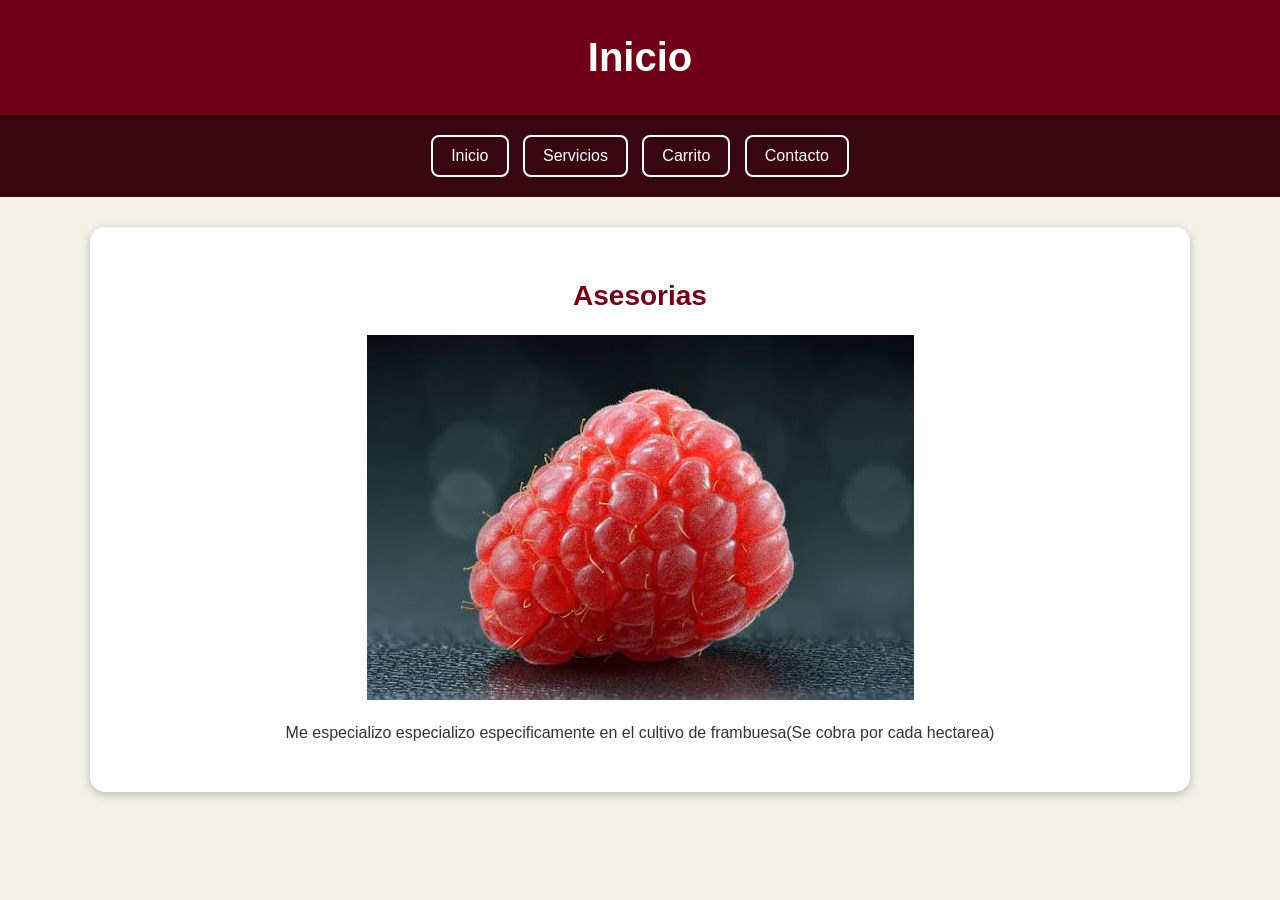
<file: index.html>
<!DOCTYPE html>
<html lang="es">
 
<head>
    <meta charset="UTF-8">
    <meta name="viewport" content="width=device-width, initial-scale=1.0">
    <title>Inicio</title>
    <link rel="stylesheet" href="css/estilos.css">
</head>
 
<body>
 
    <header>
        <h1>Inicio</h1>
    </header>
 
    <nav>
        <a href="index.html">Inicio</a>
        <a href="servicios.html">Servicios</a>
        <a href="carrito.html">Carrito</a>
        <a href="contacto.html">Contacto</a>
        
        
    </nav>
 
    <main>
 
        <section class="inicio">
            <h2>Asesorias</h2>
            <img src="img/1.jpg" alt="">
            <p>
            Me especializo especializo especificamente en el cultivo de frambuesa(Se cobra por cada hectarea)
            </p>
        </section>
      
    </main>
 
</body>
 
</html>
</file>
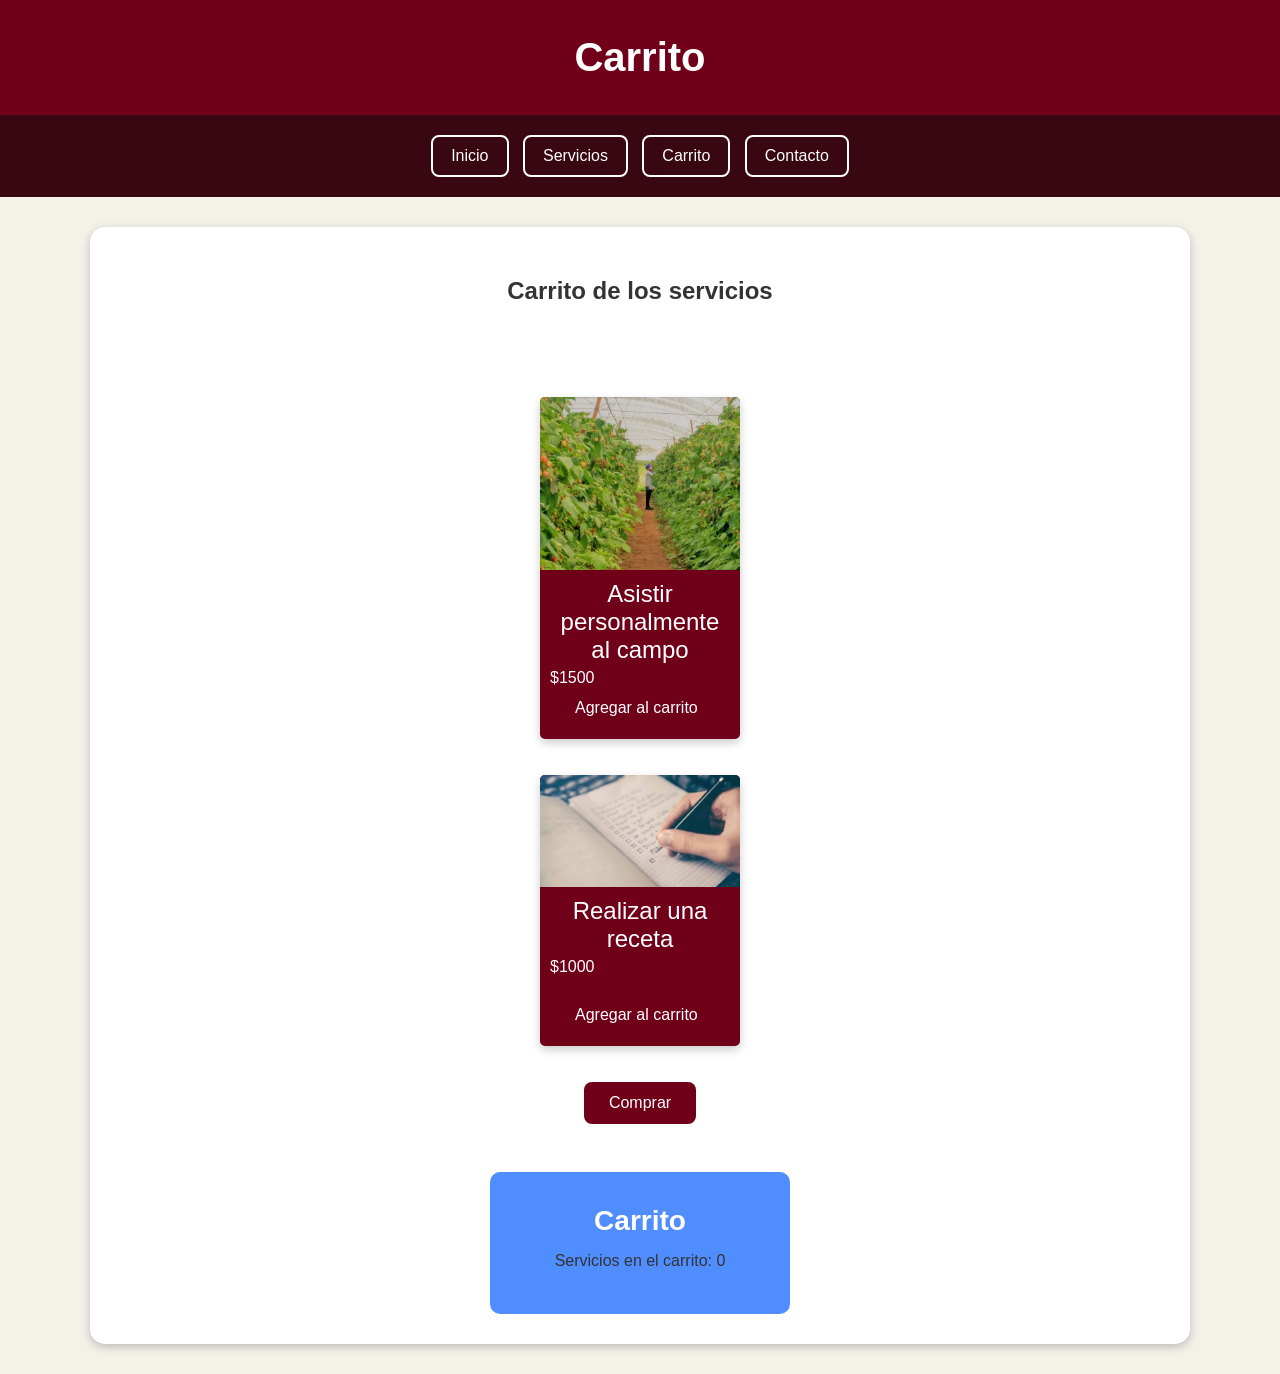
<file: carrito.html>
<!DOCTYPE html>
<html lang="es">
 
<head>
    <meta charset="UTF-8">
    <meta name="viewport" content="width=device-width, initial-scale=1.0">
    <title>Carrito</title>
    <link rel="stylesheet" href="css/estilos.css">
</head>
 
<body>
 
    <header>
        <h1>Carrito</h1>
    </header>
 
    <nav>
        <a href="index.html">Inicio</a>
        <a href="servicios.html">Servicios</a>
        <a href="carrito.html">Carrito</a>
        <a href="contacto.html">Contacto</a>
        
        
    </nav>
 
    <main>
 
        <section class="inicio">
    <h1>Carrito de los servicios</h1><br><br><br><br>
    <div class="card">
    <img src="img/2.jpg" width="100px" height="100px">
    <div class="card-content">
      <div class="card-title">Asistir personalmente al campo</div>
      <div class="card-description">
        $1500<br>
        <button class="boton" onclick="agregarAlCarrito('Asistir personalmente al campo')">Agregar al carrito</button>
      </div>
       </div>
        </div>
           <br><br>

    <div class="card">
    <img src="img/3.jpg" width="100px" height="100px">
    <div class="card-content">
      <div class="card-title">Realizar una receta</div>
      <div class="card-description">
        $1000 <br>
        <br>
        <button class="boton" onclick="agregarAlCarrito('Realizar una receta')">Agregar al carrito</button>
      </div>
        </div>
          </div>
            <br><br>
            <button class="boton" onclick="alert('Gracias por su compra')">Comprar</button>

    <br><br>
    <div class="carrito">
      <h2>Carrito</h2>
      <div class="contador">Servicios en el carrito: <span id="cantidad">0</span></div>
      <ul id="listaCarrito"></ul>
    </div>
    <script>
      let cantidad = 0;
      const listaCarrito = document.getElementById("listaCarrito");
      const cantidadSpan = document.getElementById("cantidad");

      function agregarAlCarrito(producto) {
      cantidad++;
      cantidadSpan.textContent = cantidad;

      const li = document.createElement("li");
      li.textContent = producto;
      listaCarrito.appendChild(li);
    }
    </script>
        
    </main>
 
</body>
 
</html>
</file>
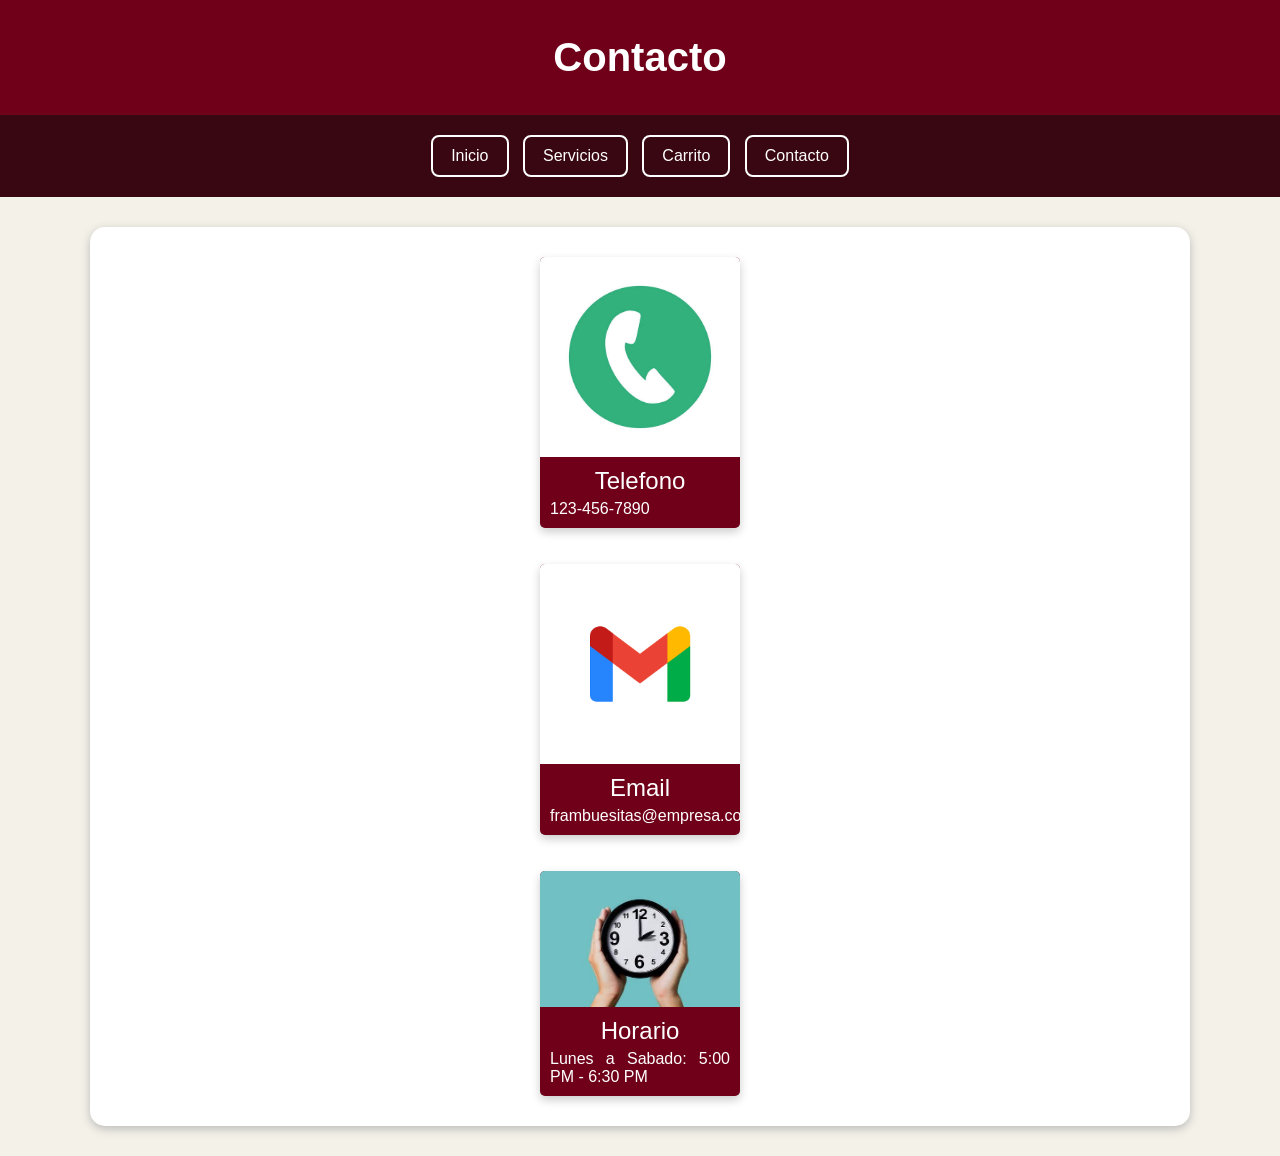
<file: contacto.html>
<!DOCTYPE html>
<html lang="es">
 
<head>
    <meta charset="UTF-8">
    <meta name="viewport" content="width=device-width, initial-scale=1.0">
    <title>Contacto</title>
    <link rel="stylesheet" href="css/estilos.css">
</head>
 
<body>
 
    <header>
        <h1>Contacto</h1>
    </header>
 
    <nav>
        <a href="index.html">Inicio</a>
        <a href="servicios.html">Servicios</a>
        <a href="carrito.html">Carrito</a>
        <a href="contacto.html">Contacto</a>
        
        
    </nav>
 
    <main>
 
        <section class="inicio">
    <div class="card">
      <img src="img/4.jpg" width="100px" height="100px">
    <div class="card-content">
      <div class="card-title">Telefono</div>
      <div class="card-description">
        123-456-7890<br>
      </div>
    </div>
       </div>
           <br><br>

    <div class="card">
    <img src="img/5.png" width="100px" height="100px">
    <div class="card-content">
      <div class="card-title">Email</div>
      <div class="card-description">
        frambuesitas@empresa.com<br>
        </div>
    </div>
          </div>
          <br><br>
    <div class="card">
    <img src="img/6.jpg" width="100px" height="100px">
    <div class="card-content">
      <div class="card-title">Horario</div>
      <div class="card-description">
        Lunes a Sabado: 5:00 PM - 6:30 PM<br>
        </div>
    </div>
          </div>
        
    </main>
 
</body>
 
</html>
</file>
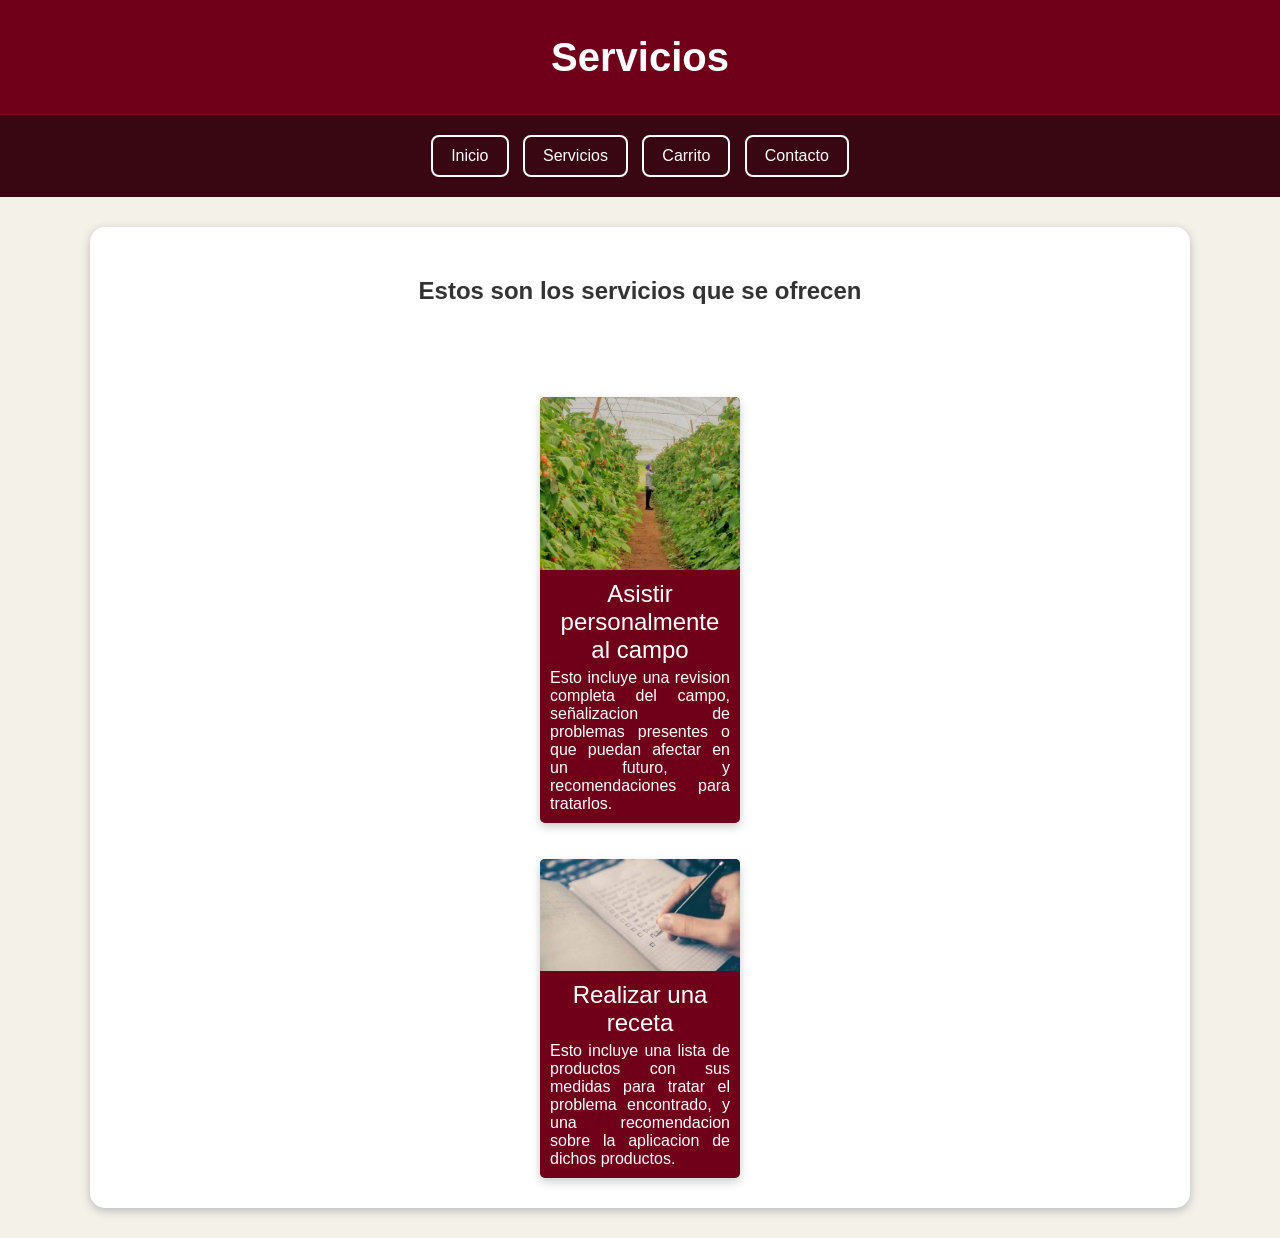
<file: Servicios.html>
<!DOCTYPE html>
<html lang="es">
 
<head>
    <meta charset="UTF-8">
    <meta name="viewport" content="width=device-width, initial-scale=1.0">
    <title>Servicios</title>
    <link rel="stylesheet" href="css/estilos.css">
</head>
 
<body>
 
    <header>
        <h1>Servicios</h1>
    </header>
 
    <nav>
        <a href="index.html">Inicio</a>
        <a href="servicios.html">Servicios</a>
        <a href="carrito.html">Carrito</a>
        <a href="contacto.html">Contacto</a>
        
        
    </nav>
 
    <main>
 
        <section class="inicio">
    <h1>Estos son los servicios que se ofrecen</h1><br><br><br><br>
    <div class="card">
    <a href="carrito.html">
      <img src="img/2.jpg" width="100px" height="100px">
    </a>
    <div class="card-content">
      <div class="card-title">Asistir personalmente al campo</div>
      <div class="card-description">
        Esto incluye una revision completa del campo, señalizacion de problemas presentes o que puedan afectar en un futuro, y recomendaciones para tratarlos.<br>
      </div>
      </div>
       </div>
           <br><br>

    <div class="card">
    <a href="carrito.html">
    <img src="img/3.jpg" width="100px" height="100px"></a>
    <div class="card-content">
      <div class="card-title">Realizar una receta</div>
      <div class="card-description">
        Esto incluye una lista de productos con sus medidas para tratar el problema encontrado, y una recomendacion sobre la aplicacion de dichos productos.<br>
      </div>
        </div>
          </div>
        
    </main>
 
</body>
 
</html>
</file>
<file: css/estilos.css>
.card {
      max-width: 200px;
      margin: auto;
      background-color: #700019;
      border-radius: 5px;
      box-shadow: 0 4px 10px rgba(0,0,0,0.2);
      overflow: hidden;
      transition: transform 0.3s ease;
    }

    .card:hover {
      transform: scale(1.03);
    }

    .card img {
      width: 100%;
      height: auto;
      display: block;
    }

    .card-content {
      padding: 10px;
    }

    .card-title {
      font-size: 1.5em;
      color: #ffffff;
      margin-bottom: 05px;
      text-align: center;
    }

    .card-description {
      font-size: 1em;
      color: #ffffff;
      text-align: justify;
    }

.btn-tema {
  position: absolute;
  top: 14px;
  right: 14px;
  padding: 8px 14px;
  border: 2px solid #fff;
  border-radius: 20px;
  background: transparent;
  color: #fff;
  font-size: 0.85rem;
  cursor: pointer;
}
.btn-tema:hover { background: rgba(255, 255, 255, 0.2); }
 
* {
    box-sizing: border-box;
}
 
body {
    margin: 0;
    font-family: Arial, sans-serif;
    background-color: #f4f1e8;
    color: #333;
}
 
header {
    background-color: #700019;
    color: white;
    text-align: center;
    padding: 35px 15px;
    position: relative;
}
 
header h1 {
    margin: 0;
    font-size: 40px;
}
 
header p {
    font-size: 19px;
}
 
nav {
    background-color: #380712;
    text-align: center;
    padding: 15px;
}
 
nav a {
    display: inline-block;
    color: white;
    text-decoration: none;
    padding: 10px 18px;
    margin: 5px;
    border: 2px solid white;
    border-radius: 8px;
}
 
nav a:hover {
    background-color: white;
    color: #700019;
}
 
main {
    width: 90%;
    max-width: 1100px;
    margin: auto;
}
 
section {
    background-color: white;
    margin: 30px 0;
    padding: 30px;
    border-radius: 15px;
    box-shadow: 0 3px 10px #bbb;
}
 
section h2 {
    text-align: center;
    color: #700019;
    font-size: 28px;
}
 
.inicio {
    text-align: center;
}
 
.imagen-principal {
    width: 70%;
    max-height: 400px;
    object-fit: cover;
    border-radius: 12px;
}
 
.inicio p {
    line-height: 1.6;
}
 
button {
    background-color: #700019;
    color: white;
    border: none;
    padding: 12px 25px;
    border-radius: 8px;
    cursor: pointer;
    font-size: 16px;
}
 
button:hover {
    background-color: #700019;
}
 
.imagen-seccion {
    display: block;
    width: 70%;
    max-height: 350px;
    object-fit: cover;
    margin: 20px auto;
    border-radius: 12px;
}
 
.tarjetas {
    display: grid;
    grid-template-columns:
        repeat(3, 1fr);
    gap: 20px;
}
 
.tarjeta {
    background-color: #faf9f3;
    border: 1px solid #ddd;
    border-radius: 12px;
    overflow: hidden;
    text-align: center;
}
 
.tarjeta img {
    width: 100%;
    height: 190px;
    object-fit: cover;
}
 
.tarjeta h3 {
    color: #00355E;
    font-size: 21px;
}
 
.tarjeta p {
    padding: 0 15px 15px;
    line-height: 1.5;
}
 
#actividades li {
    margin: 12px 0;
}
 
.enlace {
    display: inline-block;
    background-color: #700019;
    color: white;
    text-decoration: none;
    padding: 12px 20px;
    border-radius: 8px;
}
 
.enlace:hover {
    background-color: #324a7d;
}
 
.formulario {
    max-width: 700px;
    margin: 30px auto;
}
 
form {
    display: flex;
    flex-direction: column;
}
 
label {
    margin-top: 15px;
    margin-bottom: 5px;
    font-weight: bold;
}
 
input,
select,
textarea {
    padding: 12px;
    border: 1px solid #aaa;
    border-radius: 7px;
    font-size: 16px;
}
 
textarea {
    resize: vertical;
}
 
form button {
    margin-top: 20px;
}
 
footer {
    background-color: #700019;
    color: white;
    text-align: center;
    padding: 20px;
    margin-top: 30px;
}
.carrito {
      margin-top: 30px;
      padding: 10px;
      background-color: #508dff;
      border-radius: 10px;
      max-width: 300px;
      margin-left: auto;
      margin-right: auto;
      box-shadow: 0 2px 5px rgb(253, 253, 253);
    }

    .carrito h2 {
      color: #ffffff;
      margin-bottom: 15px;
      text-align: center;
    }

    .carrito ul {
      list-style: none;
      padding: 0;
    }

    .carrito li {
      padding: 5px 0;
      border-bottom: 1px solid #ccc;
      color: #ffffff;
    }
 
@media (max-width: 700px) {
 
    header h1 {
        font-size: 30px;
    }
 
    nav a {
        display: block;
        margin: 8px auto;
        max-width: 250px;
    }
 
    .tarjetas {
        grid-template-columns: 1fr;
    }
 
    .imagen-principal,
    .imagen-seccion {
        width: 100%;
    }
 
    section {
        padding: 20px;
    }
 
}
</file>
